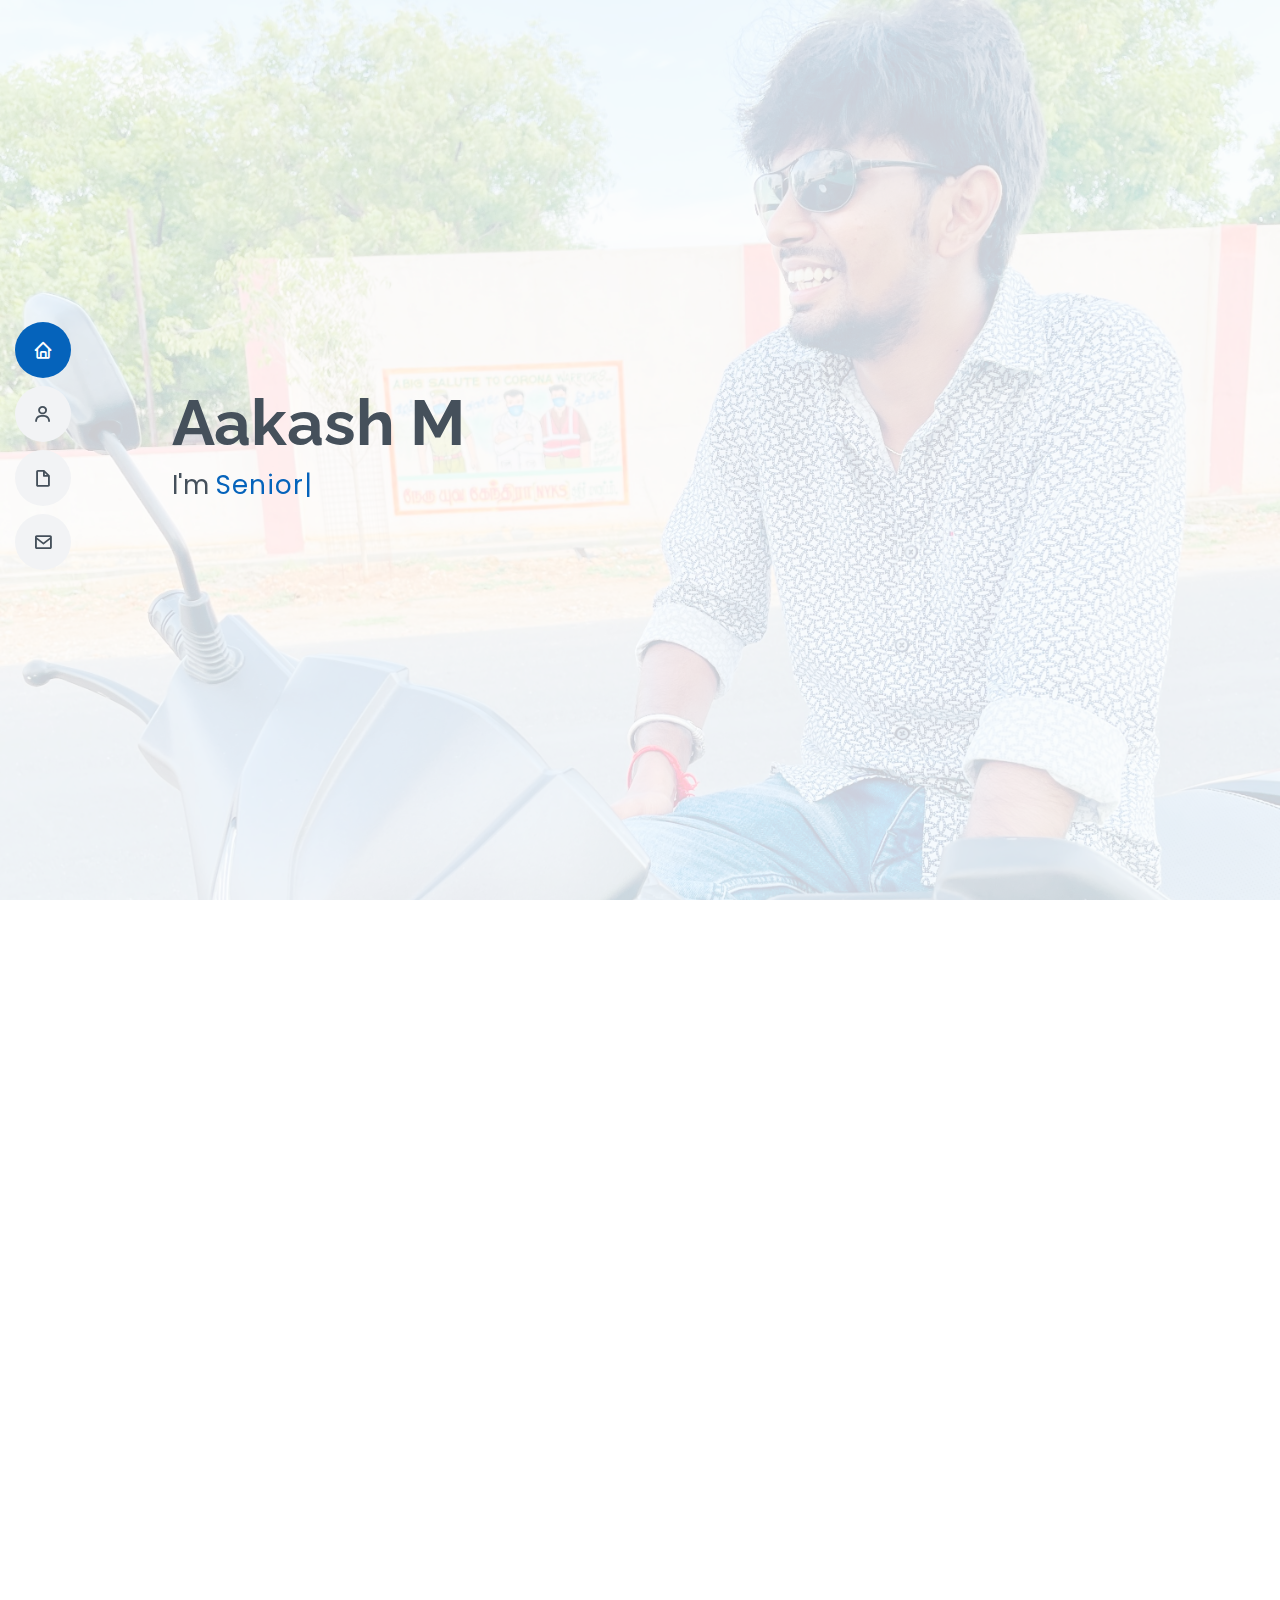
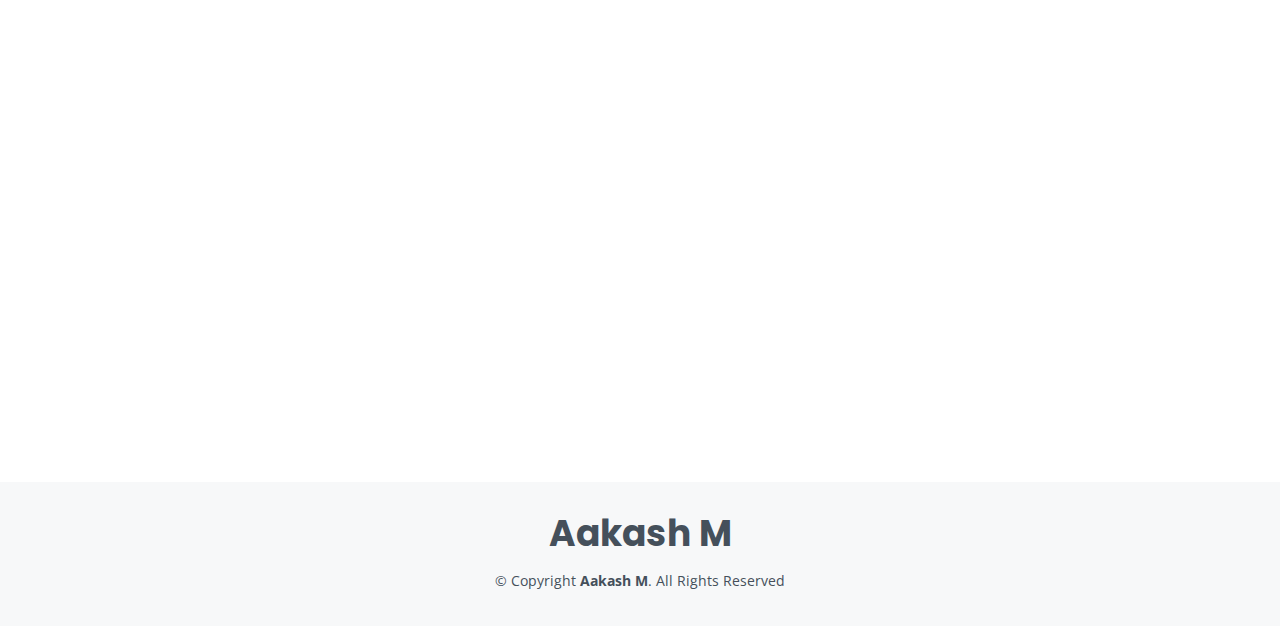
<file: index.html>
<!DOCTYPE html>
<html lang="en">

<head>
  <meta charset="utf-8">
  <meta content="width=device-width, initial-scale=1.0" name="viewport">

  <title>Aakash M</title>


  <link href="assets/img/favicon.ico" rel="icon">


  <link href="https://fonts.googleapis.com/css?family=Open+Sans:300,300i,400,400i,600,600i,700,700i|Raleway:300,300i,400,400i,500,500i,600,600i,700,700i|Poppins:300,300i,400,400i,500,500i,600,600i,700,700i" rel="stylesheet">


  <link href="assets/vendor/aos/aos.css" rel="stylesheet">
  <link href="assets/vendor/bootstrap/css/bootstrap.min.css" rel="stylesheet">
  <link href="assets/vendor/bootstrap-icons/bootstrap-icons.css" rel="stylesheet">
  <link href="assets/vendor/boxicons/css/boxicons.min.css" rel="stylesheet">
  <link href="assets/vendor/glightbox/css/glightbox.min.css" rel="stylesheet">
  <link href="assets/vendor/swiper/swiper-bundle.min.css" rel="stylesheet">


  <link href="assets/css/style.css" rel="stylesheet">


</head>

<body>


  <i class="bi bi-list mobile-nav-toggle d-xl-none"></i>

  <header id="header" class="d-flex flex-column justify-content-center">

    <nav id="navbar" class="navbar nav-menu">
      <ul>
        <li><a href="#hero" class="nav-link scrollto active"><i class="bx bx-home"></i> <span>Home</span></a></li>
        <li><a href="#about" class="nav-link scrollto"><i class="bx bx-user"></i> <span>About</span></a></li>
        <li><a href="#resume" class="nav-link scrollto"><i class="bx bx-file-blank"></i> <span>Resume</span></a></li>
        <li><a href="#contact" class="nav-link scrollto"><i class="bx bx-envelope"></i> <span>Contact</span></a></li>
      </ul>
    </nav>

  </header>


  <section id="hero" class="d-flex flex-column justify-content-center">
    <div class="container" data-aos="zoom-in" data-aos-delay="100">
      <h1>Aakash M</h1>
      <p>I'm <span class="typed" data-typed-items="Senior Engineer"></span></p>

    </div>
  </section>

  <main id="main">


    <section id="about" class="about">
      <div class="container" data-aos="fade-up">

        <div class="section-title">
          <h2>About</h2>
          <p> Expert in developing windows,
mobile and web based applications
using Python, XAML , C#, WPF,
MVVM, Entity Framework, Java , XML
and Microsoft SQL Server
Management Studio.</p>
        </div>

        <div class="row">
          <div class="col-lg-4">
            <img src="assets/img/profile-img.jpg" class="img-fluid" alt="">
          </div>
          <div class="col-lg-8 pt-4 pt-lg-0 content">
            
            <div class="row">
              <div class="col-lg-6">
                <ul>
                  <li><i class="bi bi-chevron-right"></i> <strong>Birthday:</strong> <span>02 April 1998</span></li>
                  <li><i class="bi bi-chevron-right"></i> <strong>Phone:</strong> <span>+91 9677672092</span></li>
                  <li><i class="bi bi-chevron-right"></i> <strong>City:</strong> <span>Karur, Tamilnadu</span></li>
                </ul>
              </div>
              <div class="col-lg-6">
                <ul>
                  <li><i class="bi bi-chevron-right"></i> <strong>Degree:</strong> <span>B.Tech</span></li>
                  <li><i class="bi bi-chevron-right"></i> <strong>Specialization:</strong> <span>Information Technology</span></li>
                  <li><i class="bi bi-chevron-right"></i> <strong>Email:</strong> <span>aakashksh1998@gmail.com</span></li>
                        </ul>
              </div>
            </div>
            <ul>
              <h3>Project Details</h3>
              <h4><li><u>Interview Process Automation using AI</u></li></h4>
              <ul>
                <li><b>Role :</b> Developer</li>
                <li><b>Technologies used :</b> Python , NLP, ML, AI</li>
              </ul>
              <h4><li><u>Smart Gate System</u></li></h4>
              <ul>
                <li><b>Role :</b> Developer</li>
                <li><b>Technologies used :</b> XML, Java, Xampp, SQL</li>
              </ul>
              <h4><li><u>Manufacturing Execution System - IIOT</u></li></h4>
              <ul>
                <li><b>Role :</b> Developer</li>
                <li><b>Technologies used :</b> WPF, MVVM, Entity framework, MySQL server management studio</li>
              </ul>
               <h4><li><u>Computerized Driving Skill Test Track System</u></li></h4> 
              <ul>
                <li><b>Role :</b> Developer</li>
                <li><b>Technologies used :</b>  HTML, CSS, Java script, PostgreSQL, pgAdmin</li>
              </ul>
            </ul>
          </div>
        </div>

      </div>
    </section>


    <section id="skills" class="skills section-bg">
      <div class="container" data-aos="fade-up">

        <div class="section-title">
          <h2>Skills</h2>
          <p>Proficient in HTML, CSS, and JavaScript for creating user-friendly and responsive web interfaces.</p>
<p>Experienced in Python, C#, and Java for developing robust and scalable software applications.</p>
        </div>

        <div class="row skills-content">

          <div class="col-lg-6">

            <div class="progress">
              <span class="skill">HTML , CSS & Javascript <i class="val">100%</i></span>
              <div class="progress-bar-wrap">
                <div class="progress-bar" role="progressbar" aria-valuenow="100" aria-valuemin="0" aria-valuemax="100"></div>
              </div>
            </div>

            <div class="progress">
              <span class="skill">Python <i class="val">90%</i></span>
              <div class="progress-bar-wrap">
                <div class="progress-bar" role="progressbar" aria-valuenow="80" aria-valuemin="0" aria-valuemax="100"></div>
              </div>
            </div>

            <div class="progress">
              <span class="skill">Java <i class="val">85%</i></span>
              <div class="progress-bar-wrap">
                <div class="progress-bar" role="progressbar" aria-valuenow="85" aria-valuemin="0" aria-valuemax="100"></div>
              </div>
            </div>

          </div>

          <div class="col-lg-6">

            <div class="progress">
              <span class="skill">C# <i class="val">80%</i></span>
              <div class="progress-bar-wrap">
                <div class="progress-bar" role="progressbar" aria-valuenow="80" aria-valuemin="0" aria-valuemax="100"></div>
              </div>
              
             



          </div>

        </div>

      </div>
    </section>


    <section id="resume" class="resume">
      <div class="container" data-aos="fade-up">

        <div class="section-title">
          <h2>Resume</h2>
          <p>To make my progress of work in a growing phase which tends to
enhance my position as well as for the growth of the
organization.
</p>
        </div>

        <div class="row">
          <div class="col-lg-6">
          

            <h3 class="resume-title">Education</h3>
            <div class="resume-item">
              <h4>Advanced Certificate Program in Back End Software Development</h4>
              <h5>2022-2023</h5>
              <p><em>IIT Roorkee | Great Learning</em></p>
              </div>
            <div class="resume-item">
              <h4>Bachelor Of Information Techology</h4>
              <h5>2015 - 2019</h5>
              <p><em>M.Kumarasamy College Of Engineering</em></p>
                          </div>
                          <div class="resume-item">
                            <h4>Higher Secondary</h></h4>
                            <h5>2013 - 2015</h5>
                            <p><em>Star Matric Hr. Sec. School</em></p>
                                        </div>
            <div class="resume-item">
                            <h4>SSLC</h></h4>
                            <h5>2012 - 2013</h5>
                            <p><em>Star Matric Hr. Sec. School</em></p>
                                        </div>
          </div>
          <div class="col-lg-6">
            <h3 class="resume-title">Work Experience</h3>
            <div class="resume-item">
              <h4>Senior Engineer at "Ettiksoft Technologies Pvt Ltd"</h4>
              <h5>2022-Present</h5>
              <p><em>Namakkal, Tamilnadu</em></p>

            </div>
            <div class="resume-item">
              <h4>Technical Assistant at "M.Kumarasamy College of Engineering</h4>
              <h5>2019-2022</h5>
              <p><em>Karur, Tamilnadu</em></p>
            </div>
          <div class="resume-item">
                <h4>Project on IoT based solid waste management system at "BSNL"</h4>
                <h5>2018</h5>
                <p><em>Chennai,Tamilnadu</em></p>

            </div>
            <div class="resume-item">
                <h4>Web development at "NETGENE TECHNOLOGIES"</h4>
                <h5>2017</h5>
                <p><em>Chennai,Tamilnadu</em></p>

            </div>
          </div>
        </div>

      </div>
    </section>









    <section id="contact" class="contact">
      <div class="container" data-aos="fade-up">

        <div class="section-title">
          <h2>Contact</h2>
        </div>

        <div class="row mt-1">

          <div class="col-lg-4">
            <div class="info">
              <div class="address">
                <i class="bi bi-geo-alt"></i>
                <h4>Location:</h4>
                <p>Atlantic Fabrics,S.F.No:1656,Amaravathy Nagar,Andankovil,Karur-639002.</p>
              </div>

              <div class="email">
                <i class="bi bi-envelope"></i>
                <h4>Email:</h4>
                <p>aakashksh1998@gmail.com</p>
              </div>

              <div class="phone">
                <i class="bi bi-phone"></i>
                <h4>Call:</h4>
                <p>+91 9677672092</p>
              </div>

            </div>

          </div>


  </main>


  <footer id="footer">
    <div class="container">
      <h3>Aakash M</h3>


      <div class="copyright">
        &copy; Copyright <strong><span>Aakash M</span></strong>. All Rights Reserved
      </div>
      <div class="credits">

              </div>
    </div>
  </footer>

  <div id="preloader"></div>
  <a href="#" class="back-to-top d-flex align-items-center justify-content-center"><i class="bi bi-arrow-up-short"></i></a>


  <script src="assets/vendor/aos/aos.js"></script>
  <script src="assets/vendor/bootstrap/js/bootstrap.bundle.min.js"></script>
  <script src="assets/vendor/glightbox/js/glightbox.min.js"></script>
  <script src="assets/vendor/isotope-layout/isotope.pkgd.min.js"></script>
  <script src="assets/vendor/php-email-form/validate.js"></script>
  <script src="assets/vendor/purecounter/purecounter.js"></script>
  <script src="assets/vendor/swiper/swiper-bundle.min.js"></script>
  <script src="assets/vendor/typed.js/typed.min.js"></script>
  <script src="assets/vendor/waypoints/noframework.waypoints.js"></script>

  <script src="assets/js/main.js"></script>

</body>

</html>
</file>
<file: assets/css/style.css>
/**
* Template Name: MyResume - v4.3.0
* Template URL: https://bootstrapmade.com/free-html-bootstrap-template-my-resume/
* Author: BootstrapMade.com
* License: https://bootstrapmade.com/license/
*/

/*--------------------------------------------------------------
# General
--------------------------------------------------------------*/
body {
  font-family: "Open Sans", sans-serif;
  color: #272829;
}

a {
  color: #0563bb;
  text-decoration: none;
}

a:hover {
  color: #067ded;
  text-decoration: none;
}

h1, h2, h3, h4, h5, h6 {
  font-family: "Raleway", sans-serif;
}

/*--------------------------------------------------------------
# Back to top button
--------------------------------------------------------------*/
.back-to-top {
  position: fixed;
  visibility: hidden;
  opacity: 0;
  right: 15px;
  bottom: 15px;
  z-index: 996;
  background: #0563bb;
  width: 40px;
  height: 40px;
  border-radius: 50px;
  transition: all 0.4s;
}

.back-to-top i {
  font-size: 28px;
  color: #fff;
  line-height: 0;
}

.back-to-top:hover {
  background: #0678e3;
  color: #fff;
}

.back-to-top.active {
  visibility: visible;
  opacity: 1;
}

/*--------------------------------------------------------------
# Preloader
--------------------------------------------------------------*/
#preloader {
  position: fixed;
  top: 0;
  left: 0;
  right: 0;
  bottom: 0;
  z-index: 9999;
  overflow: hidden;
  background: #fff;
}

#preloader:before {
  content: "";
  position: fixed;
  top: calc(50% - 30px);
  left: calc(50% - 30px);
  border: 6px solid #0563bb;
  border-top-color: #fff;
  border-bottom-color: #fff;
  border-radius: 50%;
  width: 60px;
  height: 60px;
  -webkit-animation: animate-preloader 1s linear infinite;
  animation: animate-preloader 1s linear infinite;
}

@-webkit-keyframes animate-preloader {
  0% {
    transform: rotate(0deg);
  }
  100% {
    transform: rotate(360deg);
  }
}

@keyframes animate-preloader {
  0% {
    transform: rotate(0deg);
  }
  100% {
    transform: rotate(360deg);
  }
}

/*--------------------------------------------------------------
# Disable aos animation delay on mobile devices
--------------------------------------------------------------*/
@media screen and (max-width: 768px) {
  [data-aos-delay] {
    transition-delay: 0 !important;
  }
}

/*--------------------------------------------------------------
# Header
--------------------------------------------------------------*/
#header {
  position: fixed;
  top: 0;
  left: 0;
  bottom: 0;
  z-index: 9997;
  transition: all 0.5s;
  padding: 15px;
  overflow-y: auto;
}

@media (max-width: 992px) {
  #header {
    width: 300px;
    background: #fff;
    border-right: 1px solid #e6e9ec;
    left: -300px;
  }
}

@media (min-width: 992px) {
  #main {
    margin-left: 100px;
  }
}

/*--------------------------------------------------------------
# Navigation Menu
--------------------------------------------------------------*/
/**
* Desktop Navigation
*/
.nav-menu {
  padding: 0;
  display: block;
}

.nav-menu * {
  margin: 0;
  padding: 0;
  list-style: none;
}

.nav-menu > ul > li {
  position: relative;
  white-space: nowrap;
}

.nav-menu a, .nav-menu a:focus {
  display: flex;
  align-items: center;
  color: #45505b;
  padding: 10px 18px;
  margin-bottom: 8px;
  transition: 0.3s;
  font-size: 15px;
  border-radius: 50px;
  background: #f2f3f5;
  height: 56px;
  width: 100%;
  overflow: hidden;
  transition: 0.3s;
}

.nav-menu a i, .nav-menu a:focus i {
  font-size: 20px;
}

.nav-menu a span, .nav-menu a:focus span {
  padding: 0 5px 0 7px;
  color: #45505b;
}

@media (min-width: 992px) {
  .nav-menu a, .nav-menu a:focus {
    width: 56px;
  }
  .nav-menu a span, .nav-menu a:focus span {
    display: none;
    color: #fff;
  }
}

.nav-menu a:hover, .nav-menu .active, .nav-menu .active:focus, .nav-menu li:hover > a {
  color: #fff;
  background: #0563bb;
}

.nav-menu a:hover span, .nav-menu .active span, .nav-menu .active:focus span, .nav-menu li:hover > a span {
  color: #fff;
}

.nav-menu a:hover, .nav-menu li:hover > a {
  width: 100%;
  color: #fff;
}

.nav-menu a:hover span, .nav-menu li:hover > a span {
  display: block;
}

/**
* Mobile Navigation
*/
.mobile-nav-toggle {
  position: fixed;
  right: 10px;
  top: 10px;
  z-index: 9998;
  border: 0;
  background: none;
  font-size: 28px;
  transition: all 0.4s;
  outline: none !important;
  line-height: 0;
  cursor: pointer;
  border-radius: 50px;
  padding: 5px;
}

.mobile-nav-toggle i {
  color: #45505b;
}

.mobile-nav-active {
  overflow: hidden;
}

.mobile-nav-active #header {
  left: 0;
}

.mobile-nav-active .mobile-nav-toggle {
  color: #fff;
  background-color: #0563bb;
}

/*--------------------------------------------------------------
# Hero Section
--------------------------------------------------------------*/
#hero {
  width: 100%;
  height: 100vh;
  background: url("../img/hero-bg.jpg") top right no-repeat;
  background-size: cover;
  position: relative;
}

@media (min-width: 992px) {
  #hero {
    padding-left: 160px;
  }
}

#hero:before {
  content: "";
  background: rgba(255, 255, 255, 0.8);
  position: absolute;
  bottom: 0;
  top: 0;
  left: 0;
  right: 0;
}

#hero h1 {
  margin: 0;
  font-size: 64px;
  font-weight: 700;
  line-height: 56px;
  color: #45505b;
}

#hero p {
  color: #45505b;
  margin: 15px 0 0 0;
  font-size: 26px;
  font-family: "Poppins", sans-serif;
}

#hero p span {
  color: #0563bb;
  letter-spacing: 1px;
}

#hero .social-links {
  margin-top: 30px;
}

#hero .social-links a {
  font-size: 24px;
  display: inline-block;
  color: #45505b;
  line-height: 1;
  margin-right: 20px;
  transition: 0.3s;
}

#hero .social-links a:hover {
  color: #0563bb;
}

@media (max-width: 992px) {
  #hero {
    text-align: center;
  }
  #hero h1 {
    font-size: 32px;
    line-height: 36px;
  }
  #hero p {
    margin-top: 10px;
    font-size: 20px;
    line-height: 24px;
  }
}

/*--------------------------------------------------------------
# Sections General
--------------------------------------------------------------*/
section {
  padding: 60px 0;
  overflow: hidden;
}

.section-title {
  text-align: center;
  padding-bottom: 30px;
}

.section-title h2 {

  font-size: 32px;
  font-weight: bold;
  text-transform: uppercase;
  margin-bottom: 20px;
  padding-bottom: 20px;
  position: relative;
  color: #45505b;
}

.section-title h2::before {
  content: '';
  position: absolute;
  display: block;
  width: 120px;
  height: 1px;
  background: #ddd;
  bottom: 1px;
  left: calc(50% - 60px);
}

.section-title h2::after {
  content: '';
  position: absolute;
  display: block;
  width: 40px;
  height: 3px;
  background: #0563bb;
  bottom: 0;
  left: calc(50% - 20px);
}

.section-title p {
  margin-bottom: 0;
}

/*--------------------------------------------------------------
# About
--------------------------------------------------------------*/
.about .content h3 {
  font-weight: 700;
  font-size: 26px;
  color: #728394;
}

.about .content ul {
  list-style: none;
  padding: 0;
}

.about .content ul li {
  margin-bottom: 20px;
  display: flex;
  align-items: center;
}

.about .content ul strong {
  margin-right: 10px;
}

.about .content ul i {
  font-size: 16px;
  margin-right: 5px;
  color: #0563bb;
  line-height: 0;
}

.about .content p:last-child {
  margin-bottom: 0;
}

/*--------------------------------------------------------------
# Facts
--------------------------------------------------------------*/
.facts .count-box {
  padding: 30px 30px 25px 30px;
  margin-top: 30px;
  width: 100%;
  position: relative;
  text-align: center;
  background: #fff;
}

.facts .count-box i {
  position: absolute;
  top: -25px;
  left: 50%;
  transform: translateX(-50%);
  font-size: 24px;
  background: #0563bb;
  color: #fff;
  border-radius: 50px;
  display: inline-flex;
  align-items: center;
  justify-content: center;
  width: 48px;
  height: 48px;
}

.facts .count-box span {
  font-size: 36px;
  display: block;
  font-weight: 600;
  color: #011426;
}

.facts .count-box p {
  padding: 0;
  margin: 0;
  font-family: "Raleway", sans-serif;
  font-size: 14px;
}

/*--------------------------------------------------------------
# Akills
--------------------------------------------------------------*/
.skills .progress {
  height: 60px;
  display: block;
  background: none;
  border-radius: 0;
}

.skills .progress .skill {
  padding: 10px 0;
  margin: 0;
  text-transform: uppercase;
  display: block;
  font-weight: 600;
  font-family: "Poppins", sans-serif;
  color: #45505b;
}

.skills .progress .skill .val {
  float: right;
  font-style: normal;
}

.skills .progress-bar-wrap {
  background: #f2f3f5;
}

.skills .progress-bar {
  width: 1px;
  height: 10px;
  transition: .9s;
  background-color: #0563bb;
}

/*--------------------------------------------------------------
# Resume
--------------------------------------------------------------*/
.resume .resume-title {
  font-size: 26px;
  font-weight: 700;
  margin-top: 20px;
  margin-bottom: 20px;
  color: #45505b;
}

.resume .resume-item {
  padding: 0 0 20px 20px;
  margin-top: -2px;
  border-left: 2px solid #0563bb;
  position: relative;
}

.resume .resume-item h4 {
  line-height: 18px;
  font-size: 18px;
  font-weight: 600;
  text-transform: uppercase;
  font-family: "Poppins", sans-serif;
  color: #0563bb;
  margin-bottom: 10px;
}

.resume .resume-item h5 {
  font-size: 16px;
  background: #f7f8f9;
  padding: 5px 15px;
  display: inline-block;
  font-weight: 600;
  margin-bottom: 10px;
}

.resume .resume-item ul {
  padding-left: 20px;
}

.resume .resume-item ul li {
  padding-bottom: 10px;
}

.resume .resume-item:last-child {
  padding-bottom: 0;
}

.resume .resume-item::before {
  content: "";
  position: absolute;
  width: 16px;
  height: 16px;
  border-radius: 50px;
  left: -9px;
  top: 0;
  background: #fff;
  border: 2px solid #0563bb;
}

/*--------------------------------------------------------------
# Portfolio
--------------------------------------------------------------*/
.portfolio .portfolio-item {
  margin-bottom: 30px;
}

.portfolio #portfolio-flters {
  padding: 0;
  margin: 0 auto 25px auto;
  list-style: none;
  text-align: center;
  background: #fff;
  border-radius: 50px;
  padding: 2px 15px;
}

.portfolio #portfolio-flters li {
  cursor: pointer;
  display: inline-block;
  padding: 10px 15px;
  font-size: 14px;
  font-weight: 600;
  line-height: 1;
  text-transform: uppercase;
  color: #272829;
  margin-bottom: 5px;
  transition: all 0.3s ease-in-out;
}

.portfolio #portfolio-flters li:hover, .portfolio #portfolio-flters li.filter-active {
  color: #0563bb;
}

.portfolio #portfolio-flters li:last-child {
  margin-right: 0;
}

.portfolio .portfolio-wrap {
  transition: 0.3s;
  position: relative;
  overflow: hidden;
  z-index: 1;
  background: rgba(69, 80, 91, 0.8);
}

.portfolio .portfolio-wrap::before {
  content: "";
  background: rgba(255, 255, 255, 0.7);
  position: absolute;
  left: 30px;
  right: 30px;
  top: 30px;
  bottom: 30px;
  transition: all ease-in-out 0.3s;
  z-index: 2;
  opacity: 0;
}

.portfolio .portfolio-wrap .portfolio-info {
  opacity: 0;
  position: absolute;
  top: 0;
  left: 0;
  right: 0;
  bottom: 0;
  text-align: center;
  z-index: 3;
  transition: all ease-in-out 0.3s;
  display: flex;
  flex-direction: column;
  justify-content: center;
  align-items: center;
}

.portfolio .portfolio-wrap .portfolio-info::before {
  display: block;
  content: "";
  width: 48px;
  height: 48px;
  position: absolute;
  top: 35px;
  left: 35px;
  border-top: 3px solid #d7dce1;
  border-left: 3px solid #d7dce1;
  transition: all 0.5s ease 0s;
  z-index: 9994;
}

.portfolio .portfolio-wrap .portfolio-info::after {
  display: block;
  content: "";
  width: 48px;
  height: 48px;
  position: absolute;
  bottom: 35px;
  right: 35px;
  border-bottom: 3px solid #d7dce1;
  border-right: 3px solid #d7dce1;
  transition: all 0.5s ease 0s;
  z-index: 9994;
}

.portfolio .portfolio-wrap .portfolio-info h4 {
  font-size: 20px;
  color: #45505b;
  font-weight: 600;
}

.portfolio .portfolio-wrap .portfolio-info p {
  color: #45505b;
  font-size: 14px;
  text-transform: uppercase;
  padding: 0;
  margin: 0;
}

.portfolio .portfolio-wrap .portfolio-links {
  text-align: center;
  z-index: 4;
}

.portfolio .portfolio-wrap .portfolio-links a {
  color: #45505b;
  margin: 0 2px;
  font-size: 28px;
  display: inline-block;
  transition: 0.3s;
}

.portfolio .portfolio-wrap .portfolio-links a:hover {
  color: #148af9;
}

.portfolio .portfolio-wrap:hover::before {
  top: 0;
  left: 0;
  right: 0;
  bottom: 0;
  opacity: 1;
}

.portfolio .portfolio-wrap:hover .portfolio-info {
  opacity: 1;
}

.portfolio .portfolio-wrap:hover .portfolio-info::before {
  top: 15px;
  left: 15px;
}

.portfolio .portfolio-wrap:hover .portfolio-info::after {
  bottom: 15px;
  right: 15px;
}

/*--------------------------------------------------------------
# Portfolio Details
--------------------------------------------------------------*/
.portfolio-details {
  padding-top: 40px;
}

.portfolio-details .portfolio-details-slider img {
  width: 100%;
}

.portfolio-details .portfolio-details-slider .swiper-pagination {
  margin-top: 20px;
  position: relative;
}

.portfolio-details .portfolio-details-slider .swiper-pagination .swiper-pagination-bullet {
  width: 12px;
  height: 12px;
  background-color: #fff;
  opacity: 1;
  border: 1px solid #0563bb;
}

.portfolio-details .portfolio-details-slider .swiper-pagination .swiper-pagination-bullet-active {
  background-color: #0563bb;
}

.portfolio-details .portfolio-info {
  padding: 30px;
  box-shadow: 0px 0 30px rgba(69, 80, 91, 0.08);
}

.portfolio-details .portfolio-info h3 {
  font-size: 22px;
  font-weight: 700;
  margin-bottom: 20px;
  padding-bottom: 20px;
  border-bottom: 1px solid #eee;
}

.portfolio-details .portfolio-info ul {
  list-style: none;
  padding: 0;
  font-size: 15px;
}

.portfolio-details .portfolio-info ul li + li {
  margin-top: 10px;
}

.portfolio-details .portfolio-description {
  padding-top: 30px;
}

.portfolio-details .portfolio-description h2 {
  font-size: 26px;
  font-weight: 700;
  margin-bottom: 20px;
}

.portfolio-details .portfolio-description p {
  padding: 0;
}

/*--------------------------------------------------------------
# Services
--------------------------------------------------------------*/
.services .icon-box {
  text-align: center;
  padding: 70px 20px 80px 20px;
  transition: all ease-in-out 0.3s;
  background: #fff;
  box-shadow: 0px 5px 90px 0px rgba(110, 123, 131, 0.05);
}

.services .icon-box .icon {
  margin: 0 auto;
  width: 100px;
  height: 100px;
  display: flex;
  align-items: center;
  justify-content: center;
  transition: ease-in-out 0.3s;
  position: relative;
}

.services .icon-box .icon i {
  font-size: 36px;
  transition: 0.5s;
  position: relative;
}

.services .icon-box .icon svg {
  position: absolute;
  top: 0;
  left: 0;
}

.services .icon-box .icon svg path {
  transition: 0.5s;
  fill: #f5f5f5;
}

.services .icon-box h4 {
  font-weight: 600;
  margin: 10px 0 15px 0;
  font-size: 22px;
}

.services .icon-box h4 a {
  color: #45505b;
  transition: ease-in-out 0.3s;
}

.services .icon-box p {
  line-height: 24px;
  font-size: 14px;
  margin-bottom: 0;
}

.services .icon-box:hover {
  border-color: #fff;
  box-shadow: 0px 0 35px 0 rgba(0, 0, 0, 0.08);
}

.services .iconbox-blue i {
  color: #47aeff;
}

.services .iconbox-blue:hover .icon i {
  color: #fff;
}

.services .iconbox-blue:hover .icon path {
  fill: #47aeff;
}

.services .iconbox-orange i {
  color: #ffa76e;
}

.services .iconbox-orange:hover .icon i {
  color: #fff;
}

.services .iconbox-orange:hover .icon path {
  fill: #ffa76e;
}

.services .iconbox-pink i {
  color: #e80368;
}

.services .iconbox-pink:hover .icon i {
  color: #fff;
}

.services .iconbox-pink:hover .icon path {
  fill: #e80368;
}

.services .iconbox-yellow i {
  color: #ffbb2c;
}

.services .iconbox-yellow:hover .icon i {
  color: #fff;
}

.services .iconbox-yellow:hover .icon path {
  fill: #ffbb2c;
}

.services .iconbox-red i {
  color: #ff5828;
}

.services .iconbox-red:hover .icon i {
  color: #fff;
}

.services .iconbox-red:hover .icon path {
  fill: #ff5828;
}

.services .iconbox-teal i {
  color: #11dbcf;
}

.services .iconbox-teal:hover .icon i {
  color: #fff;
}

.services .iconbox-teal:hover .icon path {
  fill: #11dbcf;
}

/*--------------------------------------------------------------
# Testimonials
--------------------------------------------------------------*/
.testimonials .section-header {
  margin-bottom: 40px;
}

.testimonials .testimonial-item {
  text-align: center;
}

.testimonials .testimonial-item .testimonial-img {
  width: 120px;
  border-radius: 50%;
  border: 4px solid #fff;
  margin: 0 auto;
}

.testimonials .testimonial-item h3 {
  font-size: 20px;
  font-weight: bold;
  margin: 10px 0 5px 0;
  color: #111;
}

.testimonials .testimonial-item h4 {
  font-size: 14px;
  color: #999;
  margin: 0 0 15px 0;
}

.testimonials .testimonial-item .quote-icon-left, .testimonials .testimonial-item .quote-icon-right {
  color: #90c8fc;
  font-size: 26px;
}

.testimonials .testimonial-item .quote-icon-left {
  display: inline-block;
  left: -5px;
  position: relative;
}

.testimonials .testimonial-item .quote-icon-right {
  display: inline-block;
  right: -5px;
  position: relative;
  top: 10px;
}

.testimonials .testimonial-item p {
  font-style: italic;
  margin: 0 auto 15px auto;
}

.testimonials .swiper-pagination {
  margin-top: 20px;
  position: relative;
}

.testimonials .swiper-pagination .swiper-pagination-bullet {
  width: 12px;
  height: 12px;
  background-color: #fff;
  opacity: 1;
  border: 1px solid #0563bb;
}

.testimonials .swiper-pagination .swiper-pagination-bullet-active {
  background-color: #0563bb;
}

@media (min-width: 992px) {
  .testimonials .testimonial-item p {
    width: 80%;
  }
}

/*--------------------------------------------------------------
# Contact
--------------------------------------------------------------*/
.contact .info {
  width: 100%;
  background: #fff;
}

.contact .info i {
  font-size: 20px;
  color: #0563bb;
  float: left;
  width: 44px;
  height: 44px;
  background: #eef7ff;
  display: flex;
  justify-content: center;
  align-items: center;
  border-radius: 50px;
  transition: all 0.3s ease-in-out;
}

.contact .info h4 {
  padding: 0 0 0 60px;
  font-size: 22px;
  font-weight: 600;
  margin-bottom: 5px;
  color: #45505b;
}

.contact .info p {
  padding: 0 0 0 60px;
  margin-bottom: 0;
  font-size: 14px;
  color: #728394;
}

.contact .info .email, .contact .info .phone {
align-items: center;
  margin-top: 40px;
}


.contact .info .email:hover i, .contact .info .address:hover i, .contact .info .phone:hover i {
  background: #0563bb;
  color: #fff;
}

.contact .php-email-form {
  width: 100%;
  background: #fff;
}

.contact .php-email-form .form-group {
  padding-bottom: 8px;
}

.contact .php-email-form .error-message {
  display: none;
  color: #fff;
  background: #ed3c0d;
  text-align: left;
  padding: 15px;
  font-weight: 600;
}

.contact .php-email-form .error-message br + br {
  margin-top: 25px;
}

.contact .php-email-form .sent-message {
  display: none;
  color: #fff;
  background: #18d26e;
  text-align: center;
  padding: 15px;
  font-weight: 600;
}

.contact .php-email-form .loading {
  display: none;
  background: #fff;
  text-align: center;
  padding: 15px;
}

.contact .php-email-form .loading:before {
  content: "";
  display: inline-block;
  border-radius: 50%;
  width: 24px;
  height: 24px;
  margin: 0 10px -6px 0;
  border: 3px solid #18d26e;
  border-top-color: #eee;
  -webkit-animation: animate-loading 1s linear infinite;
  animation: animate-loading 1s linear infinite;
}

.contact .php-email-form input, .contact .php-email-form textarea {
  border-radius: 4px;
  box-shadow: none;
  font-size: 14px;
}

.contact .php-email-form input {
  height: 44px;
}

.contact .php-email-form textarea {
  padding: 10px 12px;
}

.contact .php-email-form button[type="submit"] {
  background: #0563bb;
  border: 0;
  padding: 10px 35px;
  color: #fff;
  transition: 0.4s;
  border-radius: 50px;
}

.contact .php-email-form button[type="submit"]:hover {
  background: #0678e3;
}

@-webkit-keyframes animate-loading {
  0% {
    transform: rotate(0deg);
  }
  100% {
    transform: rotate(360deg);
  }
}

@keyframes animate-loading {
  0% {
    transform: rotate(0deg);
  }
  100% {
    transform: rotate(360deg);
  }
}

/*--------------------------------------------------------------
# Footer
--------------------------------------------------------------*/
#footer {
  background: #f7f8f9;
  color: #45505b;
  font-size: 14px;
  text-align: center;
  padding: 30px 0;
}

#footer h3 {
  font-size: 36px;
  font-weight: 700;
  position: relative;
  font-family: "Poppins", sans-serif;
  padding: 0;
  margin: 0 0 15px 0;
}

#footer p {
  font-size: 15;
  font-style: italic;
  padding: 0;
  margin: 0 0 40px 0;
}

#footer .social-links {
  margin: 0 0 40px 0;
}

#footer .social-links a {
  font-size: 18px;
  display: inline-block;
  background: #0563bb;
  color: #fff;
  line-height: 1;
  padding: 8px 0;
  margin-right: 4px;
  border-radius: 50%;
  text-align: center;
  width: 36px;
  height: 36px;
  transition: 0.3s;
}

#footer .social-links a:hover {
  background: #0678e3;
  color: #fff;
  text-decoration: none;
}

#footer .copyright {
  margin: 0 0 5px 0;
}

#footer .credits {
  font-size: 13px;
}
</file>
